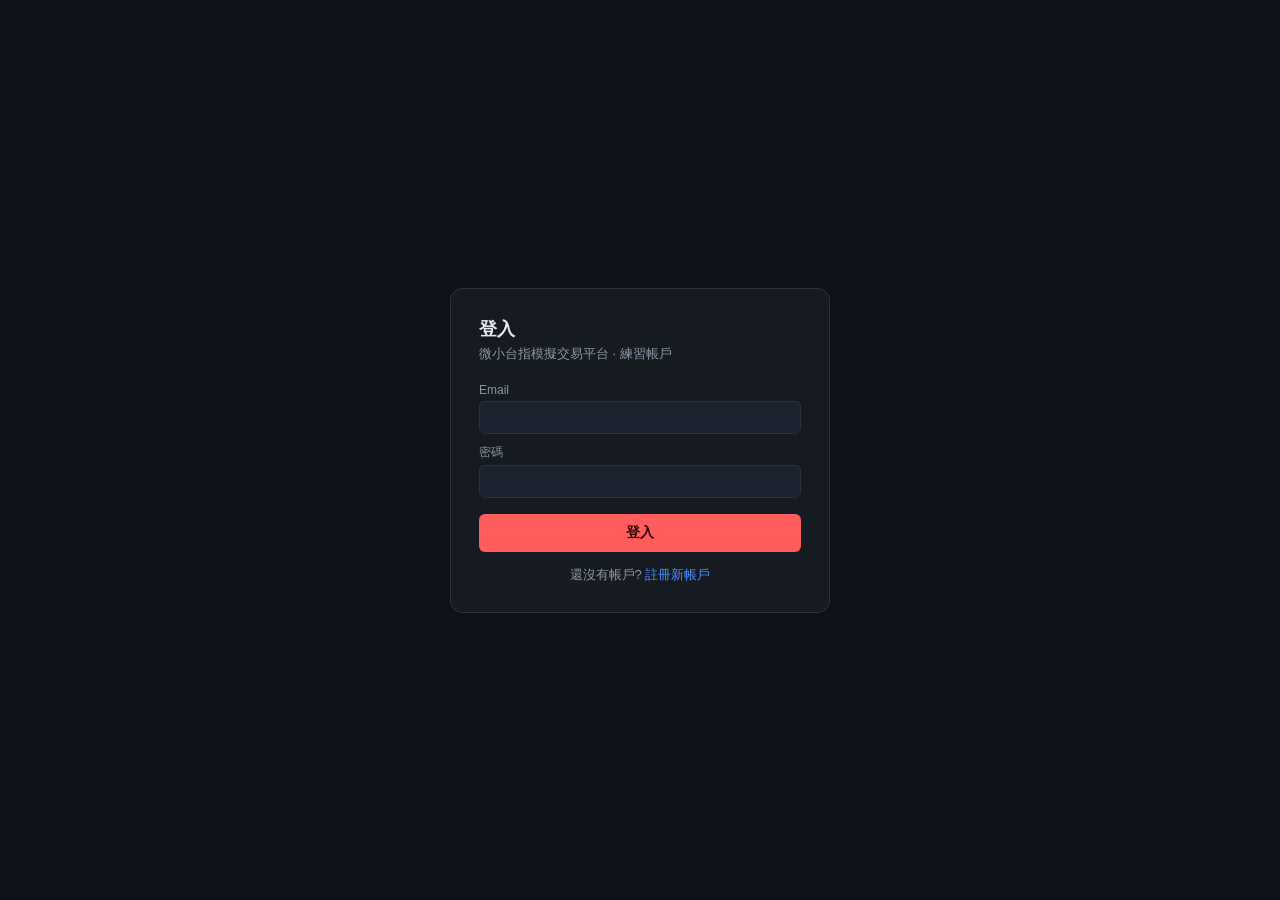
<file: frontend/login.html>
<!doctype html>
<html lang="zh-Hant">
<head>
<meta charset="utf-8" />
<meta name="viewport" content="width=device-width, initial-scale=1" />
<title>登入 · 微小台指模擬交易平台</title>
<link rel="stylesheet" href="style.css?v=4" />
</head>
<body>
<div class="auth-shell">
  <div class="auth-card">
    <h1 id="form-title">登入</h1>
    <div class="sub">微小台指模擬交易平台 · 練習帳戶</div>
    <div class="auth-error hidden" id="auth-error"></div>

    <div class="field" id="field-display-name" style="display:none;">
      <label for="display-name">顯示名稱</label>
      <input type="text" id="display-name" autocomplete="name" />
    </div>
    <div class="field">
      <label for="email">Email</label>
      <input type="email" id="email" autocomplete="username" />
    </div>
    <div class="field">
      <label for="password">密碼</label>
      <input type="password" id="password" autocomplete="current-password" />
    </div>
    <button class="submit buy" id="submit-btn" style="margin-top:6px;">登入</button>

    <div class="auth-switch">
      <span id="switch-text">還沒有帳戶?</span>
      <a id="switch-link">註冊新帳戶</a>
    </div>
  </div>
</div>
<script src="auth.js?v=3"></script>
</body>
</html>
</file>
<file: frontend/style.css>
:root {
  color-scheme: dark;
  --bg: #0e1117;
  --panel: #161b22;
  --panel-alt: #1c2330;
  --border: #2a3140;
  --text: #e6e9ef;
  --muted: #8b96a5;
  --up: #3ddc84;
  --down: #ff5c5c;
  --accent: #4f8cff;
  /* Price-direction colors only, kept separate from --up/--down (which stay
     literal green/red for unrelated "good/bad" UI like connection status and
     error text) — Taiwan market convention is reversed: red = 漲, green = 跌. */
  --price-up: #ff5c5c;
  --price-down: #3ddc84;
}

* { box-sizing: border-box; }

body {
  margin: 0;
  font-family: -apple-system, BlinkMacSystemFont, "Segoe UI", Roboto, sans-serif;
  background: var(--bg);
  color: var(--text);
  min-height: 100vh;
}

header {
  display: flex;
  align-items: center;
  justify-content: space-between;
  padding: 14px 20px;
  border-bottom: 1px solid var(--border);
  background: var(--panel);
  position: sticky;
  top: 0;
  z-index: 5;
}

header .title { display: flex; align-items: baseline; gap: 10px; }
header h1 { font-size: 16px; margin: 0; font-weight: 600; }
header .symbol { color: var(--muted); font-size: 13px; }

.sim-badge {
  font-size: 11px;
  padding: 3px 8px;
  border-radius: 10px;
  background: #3a2f10;
  color: #e2b53c;
  border: 1px solid #5a4a1a;
}

.session-badge {
  font-size: 11px;
  padding: 3px 8px;
  border-radius: 10px;
  background: #17233a;
  color: var(--accent);
  border: 1px solid #2a3f66;
}

.price-readout { display: flex; gap: 12px; align-items: center; }
.price-readout .mid-row { display: flex; align-items: baseline; gap: 8px; }
.price-readout .mid { font-size: 22px; font-weight: 700; font-variant-numeric: tabular-nums; }
.price-readout .chg { font-size: 12px; font-weight: 700; font-variant-numeric: tabular-nums; color: var(--muted); white-space: nowrap; }
.price-readout .chg.up { color: var(--price-up); }
.price-readout .chg.down { color: var(--price-down); }
.price-readout .ba { display: flex; gap: 6px; }

.ba-item {
  display: flex;
  flex-direction: column;
  align-items: center;
  line-height: 1.15;
  padding: 3px 10px;
  border-radius: 6px;
  font-size: 14px;
  font-weight: 700;
  font-variant-numeric: tabular-nums;
}
.ba-item .ba-label { font-size: 9px; font-weight: 600; letter-spacing: 0.04em; text-transform: uppercase; opacity: 0.8; }
.ba-item.bid { background: rgba(255, 92, 92, 0.14); color: var(--price-up); }
.ba-item.ask { background: rgba(61, 220, 132, 0.14); color: var(--price-down); }

.price-readout .ohl { display: flex; gap: 10px; }
.ohl-item {
  display: flex;
  align-items: baseline;
  gap: 4px;
  font-size: 12px;
  font-variant-numeric: tabular-nums;
  color: var(--text);
}
.ohl-item .ohl-label { font-size: 10px; color: var(--muted); }

.status-dot {
  width: 8px; height: 8px; border-radius: 50%;
  background: var(--down);
  display: inline-block;
  margin-right: 6px;
}
.status-dot.connected { background: var(--up); }

main {
  display: grid;
  grid-template-columns: 1fr 340px;
  gap: 16px;
  padding: 16px;
  max-width: 1400px;
  margin: 0 auto;
}

.panel {
  background: var(--panel);
  border: 1px solid var(--border);
  border-radius: 10px;
  padding: 14px;
}

.panel h2 {
  font-size: 12px;
  text-transform: uppercase;
  letter-spacing: 0.06em;
  color: var(--muted);
  margin: 0 0 10px;
}

#chart-panel { padding: 10px; }

.chart-toolbar {
  display: flex;
  align-items: center;
  justify-content: space-between;
  flex-wrap: wrap;
  gap: 8px;
  padding: 2px 4px 8px;
}
.chart-modes { display: flex; gap: 6px; }
.chart-mode-btn {
  padding: 5px 10px;
  font-size: 12px;
  border-radius: 6px;
  border: 1px solid var(--border);
  background: var(--panel-alt);
  color: var(--muted);
  cursor: pointer;
}
.chart-mode-btn.active { background: #17233a; color: var(--accent); border-color: var(--accent); }

#chart-interval-group.hidden { display: none; }
.chart-interval-btn {
  padding: 4px 9px;
  font-size: 11px;
  border-radius: 5px;
  border: 1px solid var(--border);
  background: transparent;
  color: var(--muted);
  cursor: pointer;
}
.chart-interval-btn.active { background: var(--panel-alt); color: var(--text); border-color: #3a4356; }

.chart-bbands-toggle {
  padding: 4px 9px;
  font-size: 11px;
  border-radius: 5px;
  border: 1px solid var(--border);
  background: transparent;
  color: var(--muted);
  cursor: pointer;
}
.chart-bbands-toggle.active { background: var(--panel-alt); color: var(--text); border-color: #3a4356; }
.chart-subpanel-select {
  padding: 3px 6px;
  font-size: 11px;
  border-radius: 5px;
  border: 1px solid var(--border);
  background: var(--panel-alt);
  color: var(--text);
  cursor: pointer;
}

.chart-legend { font-size: 12px; color: var(--muted); font-variant-numeric: tabular-nums; }

.chart-canvas-wrap { position: relative; }
#chart-container { width: 100%; height: 460px; }

.chart-subpanel-legend { margin-top: 6px; }
.chart-subpanel-legend.hidden { display: none; }

.chart-tooltip {
  position: absolute;
  top: 8px;
  pointer-events: none;
  background: var(--panel-alt);
  border: 1px solid var(--border);
  border-radius: 6px;
  padding: 6px 9px;
  font-size: 11px;
  line-height: 1.5;
  color: var(--text);
  white-space: nowrap;
}
.chart-tooltip.hidden { display: none; }

.chart-empty {
  position: absolute;
  top: 50%;
  left: 50%;
  transform: translate(-50%, -50%);
  color: var(--muted);
  font-size: 13px;
  pointer-events: none;
}
.chart-empty.hidden { display: none; }

.session-toast {
  position: absolute;
  top: 8px;
  left: 50%;
  transform: translateX(-50%);
  background: #17233a;
  color: var(--accent);
  border: 1px solid #2a3f66;
  border-radius: 10px;
  padding: 5px 12px;
  font-size: 12px;
  font-weight: 600;
  pointer-events: none;
  opacity: 0;
  transition: opacity 0.4s ease;
}
.session-toast.visible { opacity: 1; }

.sidebar { display: flex; flex-direction: column; gap: 14px; }

.stat-grid {
  display: grid;
  grid-template-columns: 1fr 1fr;
  gap: 8px 14px;
}
.stat-grid .label { color: var(--muted); font-size: 12px; }
.stat-grid .value { font-variant-numeric: tabular-nums; font-weight: 600; text-align: right; }

.up { color: var(--price-up); }
.down { color: var(--price-down); }

.depth-ladder { display: flex; flex-direction: column; gap: 1px; font-size: 12px; }
.depth-side { display: flex; flex-direction: column; gap: 1px; }
.depth-row {
  position: relative;
  display: grid;
  grid-template-columns: 1fr 1fr;
  padding: 2px 6px;
  font-variant-numeric: tabular-nums;
  overflow: hidden;
  border-radius: 3px;
}
.depth-row .depth-price { font-weight: 600; z-index: 1; }
.depth-row .depth-qty { text-align: right; color: var(--muted); z-index: 1; }
.depth-row.ask .depth-price { color: var(--price-down); }
.depth-row.bid .depth-price { color: var(--price-up); }
.depth-bar {
  position: absolute;
  top: 0;
  right: 0;
  bottom: 0;
  z-index: 0;
}
.depth-row.ask .depth-bar { background: rgba(61, 220, 132, 0.12); }
.depth-row.bid .depth-bar { background: rgba(255, 92, 92, 0.12); }
.depth-mid-gap { height: 6px; }
.depth-empty { color: var(--muted); font-size: 12px; }

.tabs { display: flex; gap: 6px; margin-bottom: 10px; }
.tab-btn {
  flex: 1;
  padding: 8px;
  border-radius: 6px;
  border: 1px solid var(--border);
  background: var(--panel-alt);
  color: var(--muted);
  cursor: pointer;
  font-weight: 600;
}
.tab-btn.active.buy { background: #3a1616; color: var(--price-up); border-color: #5c1f1f; }
.tab-btn.active.sell { background: #123a26; color: var(--price-down); border-color: #1f5c3c; }

.field { margin-bottom: 10px; }
.field label { display: block; font-size: 12px; color: var(--muted); margin-bottom: 4px; }
.field input, .field select {
  width: 100%;
  padding: 8px 10px;
  border-radius: 6px;
  border: 1px solid var(--border);
  background: var(--panel-alt);
  color: var(--text);
  font-size: 13px;
}
.field-row { display: flex; gap: 10px; }
.field-row .field { flex: 1; }

button.submit {
  width: 100%;
  padding: 10px;
  border-radius: 6px;
  border: none;
  font-weight: 700;
  cursor: pointer;
  font-size: 14px;
}
button.submit.buy { background: var(--price-up); color: #2c0505; }
button.submit.sell { background: var(--price-down); color: #06210f; }
button.submit:disabled { opacity: 0.5; cursor: not-allowed; }

.hidden { display: none !important; }

table { width: 100%; border-collapse: collapse; font-size: 12px; }
th, td { text-align: right; padding: 5px 4px; border-bottom: 1px solid var(--border); font-variant-numeric: tabular-nums; }
th:first-child, td:first-child { text-align: left; }
th { color: var(--muted); font-weight: 500; }
.empty-row td { text-align: center; color: var(--muted); padding: 10px; }

.mini-btn {
  padding: 3px 8px;
  font-size: 11px;
  border-radius: 4px;
  border: 1px solid var(--border);
  background: var(--panel-alt);
  color: var(--text);
  cursor: pointer;
}
.mini-btn:hover { border-color: var(--accent); }

.wide-panels { grid-column: 1 / -1; }

.record-tabs { display: flex; gap: 6px; margin-bottom: 12px; }
.record-tab-btn {
  padding: 7px 14px;
  font-size: 13px;
  font-weight: 600;
  border-radius: 6px;
  border: 1px solid var(--border);
  background: var(--panel-alt);
  color: var(--muted);
  cursor: pointer;
}
.record-tab-btn.active { background: #17233a; color: var(--accent); border-color: var(--accent); }
.record-tab-content.hidden { display: none; }

@media (max-width: 900px) {
  main { grid-template-columns: 1fr; }
  /* Chart pinned to the top on mobile — checking price action is the first
     thing a user wants on a small screen; the account/order-ticket/position
     column and the holdings/orders/history tables follow below it. */
  #chart-panel { order: 1; }
  .sidebar { order: 2; }
  .wide-panels { order: 3; }
}

@media (max-width: 640px) {
  /* Header packed .title and .header-right into one unwrapped row, so on
     narrow screens they'd fight for space until .title got squeezed to
     near-zero width — CJK text has no spaces to break on, so it wrapped one
     character per line instead of failing gracefully. Stacking the two
     halves (each free to wrap internally) fixes it at the root. */
  header {
    flex-direction: column;
    align-items: stretch;
    gap: 10px;
    padding: 12px 14px;
  }
  header .title,
  .header-right {
    flex-wrap: wrap;
    row-gap: 8px;
  }
  .header-right { justify-content: flex-start; }
  .price-readout { flex-wrap: wrap; gap: 4px 14px; }
  .price-readout .mid { font-size: 19px; }

  .stat-grid { grid-template-columns: 1fr 1fr; }
  /* .kpi-grid's unconditional 4-column rule is declared later in this file
     (source order wins ties over media-query rules at equal specificity),
     so this override needs !important to actually take effect here. */
  .kpi-grid { grid-template-columns: 1fr 1fr !important; }
  .kpi-value { font-size: 20px; }

  .modal-backdrop { padding: 16px; }
  .modal { max-height: 85vh; }

  .table-toolbar { flex-direction: column; align-items: stretch; }
  .table-toolbar-actions { justify-content: space-between; }
  #user-search { flex: 1; min-width: 0; }

  /* A 9-column table has no room to breathe on a phone — horizontal
     scroll works, but the least essential columns (淨值/未實現損益) just
     add scrolling distance to reach the action button, so drop them. */
  th.col-equity, td.col-equity,
  th.col-upnl, td.col-upnl {
    display: none;
  }
}

.auth-shell {
  min-height: 100vh;
  display: flex;
  align-items: center;
  justify-content: center;
  padding: 20px;
}

.auth-card {
  width: 100%;
  max-width: 380px;
  background: var(--panel);
  border: 1px solid var(--border);
  border-radius: 12px;
  padding: 28px;
}

.auth-card h1 { font-size: 18px; margin: 0 0 4px; }
.auth-card .sub { color: var(--muted); font-size: 13px; margin-bottom: 20px; }

.auth-error {
  background: #3a1616;
  border: 1px solid #5c1f1f;
  color: var(--down);
  font-size: 13px;
  padding: 8px 10px;
  border-radius: 6px;
  margin-bottom: 14px;
}
.auth-error.hidden { display: none; }

.auth-switch { text-align: center; margin-top: 14px; font-size: 13px; color: var(--muted); }
.auth-switch a { color: var(--accent); cursor: pointer; text-decoration: none; }

.header-right { display: flex; align-items: center; gap: 14px; }
.link-btn {
  background: none;
  border: 1px solid var(--border);
  color: var(--text);
  padding: 6px 12px;
  border-radius: 6px;
  font-size: 12px;
  cursor: pointer;
  text-decoration: none;
}
.link-btn:hover { border-color: var(--accent); }

.user-menu { position: relative; }
.avatar-btn {
  width: 32px;
  height: 32px;
  border-radius: 50%;
  border: 1px solid var(--border);
  background: var(--panel-alt);
  color: var(--text);
  font-size: 13px;
  font-weight: 700;
  cursor: pointer;
  display: flex;
  align-items: center;
  justify-content: center;
}
.avatar-btn:hover { border-color: var(--accent); }

.user-dropdown {
  position: absolute;
  top: calc(100% + 8px);
  right: 0;
  min-width: 220px;
  background: var(--panel-alt);
  border: 1px solid var(--border);
  border-radius: 10px;
  padding: 6px;
  z-index: 6;
  box-shadow: 0 8px 24px rgba(0, 0, 0, 0.35);
}
.user-dropdown.hidden { display: none; }
.user-dropdown-info { padding: 8px 10px 10px; border-bottom: 1px solid var(--border); margin-bottom: 6px; }
.user-dropdown-name { font-size: 13px; font-weight: 700; color: var(--text); }
.user-dropdown-email { font-size: 12px; color: var(--muted); margin-top: 2px; }
.user-dropdown-item {
  display: block;
  width: 100%;
  text-align: left;
  background: none;
  border: none;
  color: var(--text);
  font-size: 13px;
  padding: 8px 10px;
  border-radius: 6px;
  cursor: pointer;
  text-decoration: none;
  box-sizing: border-box;
}
.user-dropdown-item:hover { background: var(--panel); }

.admin-main {
  display: flex;
  flex-direction: column;
  gap: 16px;
  padding: 16px;
  max-width: 1400px;
  margin: 0 auto;
}

.kpi-grid { display: grid; grid-template-columns: repeat(4, 1fr); gap: 12px; }
.kpi-card {
  background: var(--panel);
  border: 1px solid var(--border);
  border-radius: 10px;
  padding: 16px 18px;
  border-top: 3px solid var(--accent);
}
.kpi-label {
  font-size: 12px;
  color: var(--muted);
  margin-bottom: 8px;
  /* CJK labels have no spaces to wrap on, so a narrow card would otherwise
     wrap them one character per line; truncate instead. */
  white-space: nowrap;
  overflow: hidden;
  text-overflow: ellipsis;
}
.kpi-value { font-size: 24px; font-weight: 700; font-variant-numeric: tabular-nums; }

.table-toolbar {
  display: flex;
  align-items: center;
  justify-content: space-between;
  gap: 10px;
  flex-wrap: wrap;
  margin-bottom: 14px;
}
.table-toolbar-actions { display: flex; align-items: center; gap: 8px; flex-wrap: wrap; }
#user-search {
  padding: 7px 10px;
  border-radius: 6px;
  border: 1px solid var(--border);
  background: var(--panel-alt);
  color: var(--text);
  font-size: 13px;
  min-width: 200px;
}

.mini-btn-primary { background: var(--accent); color: #06122b; border-color: var(--accent); font-weight: 700; }
.mini-btn-primary:hover { opacity: 0.9; }

.admin-table-wrap { overflow-x: auto; }
tr.clickable { cursor: pointer; }
tr.clickable:hover { background: var(--panel-alt); }
tr.row-hidden { display: none; }

.clickable-card { cursor: pointer; border-radius: 8px; margin: -6px; padding: 6px; transition: background 0.1s; }
.clickable-card:hover { background: var(--panel-alt); }
.clickable-card-hint { text-align: right; font-size: 11px; color: var(--accent); margin-top: 8px; }
.badge { padding: 2px 7px; border-radius: 8px; font-size: 11px; }
.badge.admin { background: #1a2f52; color: #7db2ff; }
.badge.user { background: #23293a; color: var(--muted); }
.badge.disabled { background: #3a1616; color: var(--down); }
.badge.editable { background: #17233a; color: var(--accent); white-space: nowrap; }

.modal-backdrop {
  position: fixed; inset: 0; background: rgba(0,0,0,0.5);
  display: flex; align-items: center; justify-content: center; z-index: 10;
}
.modal-backdrop.hidden { display: none; }
.modal {
  background: var(--panel); border: 1px solid var(--border); border-radius: 10px;
  padding: 20px; width: 100%; max-width: 480px; max-height: 80vh; overflow-y: auto;
}
.modal h2 { margin-top: 0; }
.modal-close { float: right; cursor: pointer; color: var(--muted); }
</file>
